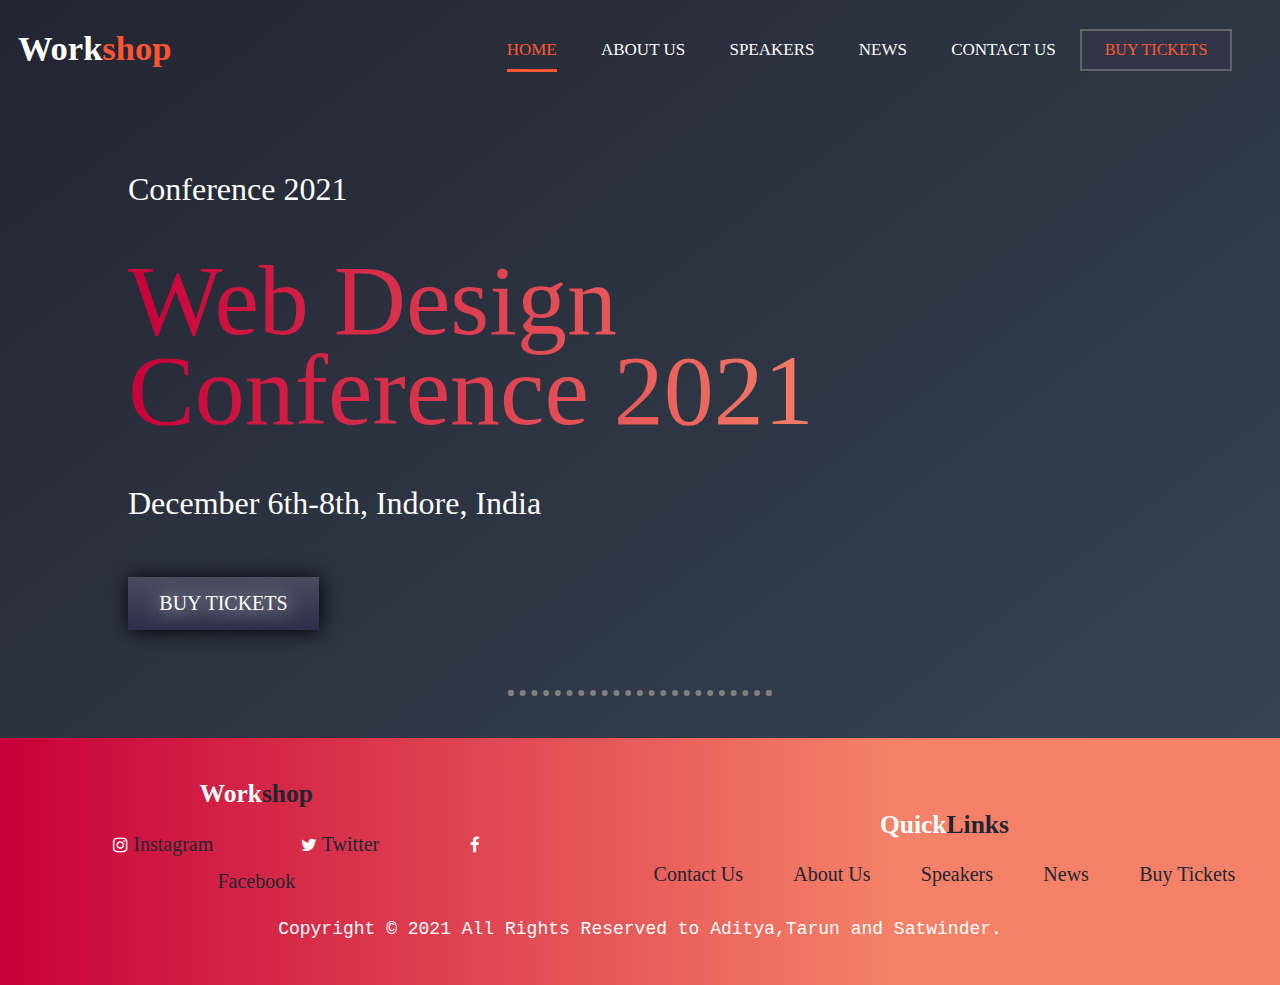
<file: Index.html>
<!DOCTYPE html>
<html lang="en">
<head>
    <meta charset="UTF-8">
    <meta http-equiv="X-UA-Compatible" content="IE=edge">
    <meta name="viewport" content="width=device-width, initial-scale=1.0">
    <title>Project No. 15-Workshop Conference</title>
    <link rel="stylesheet" href="home_aboutus.css">
    <link rel="stylesheet" href="https://cdnjs.cloudflare.com/ajax/libs/font-awesome/4.7.0/css/font-awesome.min.css">
</head>
<body>
    <div id="top-container">
    <div class="Workshop" >
        <h2>Work<span style="color:#ff5533">shop</span></h2> 
    </div>
        <div class="allpages">
            <a class="Taskbar"  id='target1' href="Index.html">HOME</a>
            <a class="Taskbar" href="Aboutus.html">ABOUT US</a>
            <a class="Taskbar" href="speaker.html">SPEAKERS</a>
            <a class="Taskbar" href="news.html">NEWS</a>
            <a class="Taskbar" href="contact us.html">CONTACT US</a>
            <a class="btn1" href="buytickets1.html">BUY TICKETS</a>
        </div> 
    </div>
        <div class="middle-container"> 
            <h3>Conference 2021</h3>
            <h1>Web Design<br>Conference 2021</h1>
            <h3>December 6th-8th, Indore, India</h3>
            <a class="btn2"href="buytickets1.html">BUY TICKETS</a>
        </div>
        <hr>
        <div class="bottom-container">
            <div class="social-media">
            <h2 style="color: azure; margin-bottom: 2%;">Work<span style="color: #232531;">shop</span></h2>
            <p class="fa fa-instagram"></p>
            <a class="footer-link" href="https://www.instagram.com/">Instagram</a>
            <p class="fa fa-twitter"></p>
            <a class="footer-link" href="https://twitter.com/">Twitter</a>
            <p class="fa fa-facebook"></p>
            <a class="footer-link" href="https://www.facebook.com/">Facebook</a> 
            </div>
            <p class="copywright">Copyright © 2021 All Rights Reserved to Aditya,Tarun and Satwinder.
            </p>
            <div style="margin-right: 10%; width: 90%; float: right;">
            <h2 style="color: azure; margin-bottom: 2%;
                color: azure;
                margin-bottom: 2%;
                margin-top: -13.5%;
                margin-left: 64%;">Quick<span style="color: #232531;">Links</span></h2>
            <a class="quicklnk" href="contact us.html">Contact Us</a>
            <a class="quicklnk" href="Aboutus.html">About Us</a>
            <a class="quicklnk" href="speaker.html">Speakers</a>
            <a class="quicklnk" href="news.html">News</a>
            <a class="quicklnk" href="buytickets1.html">Buy Tickets</a> 
          </div>
          </div>
</body>
</html>
</file>
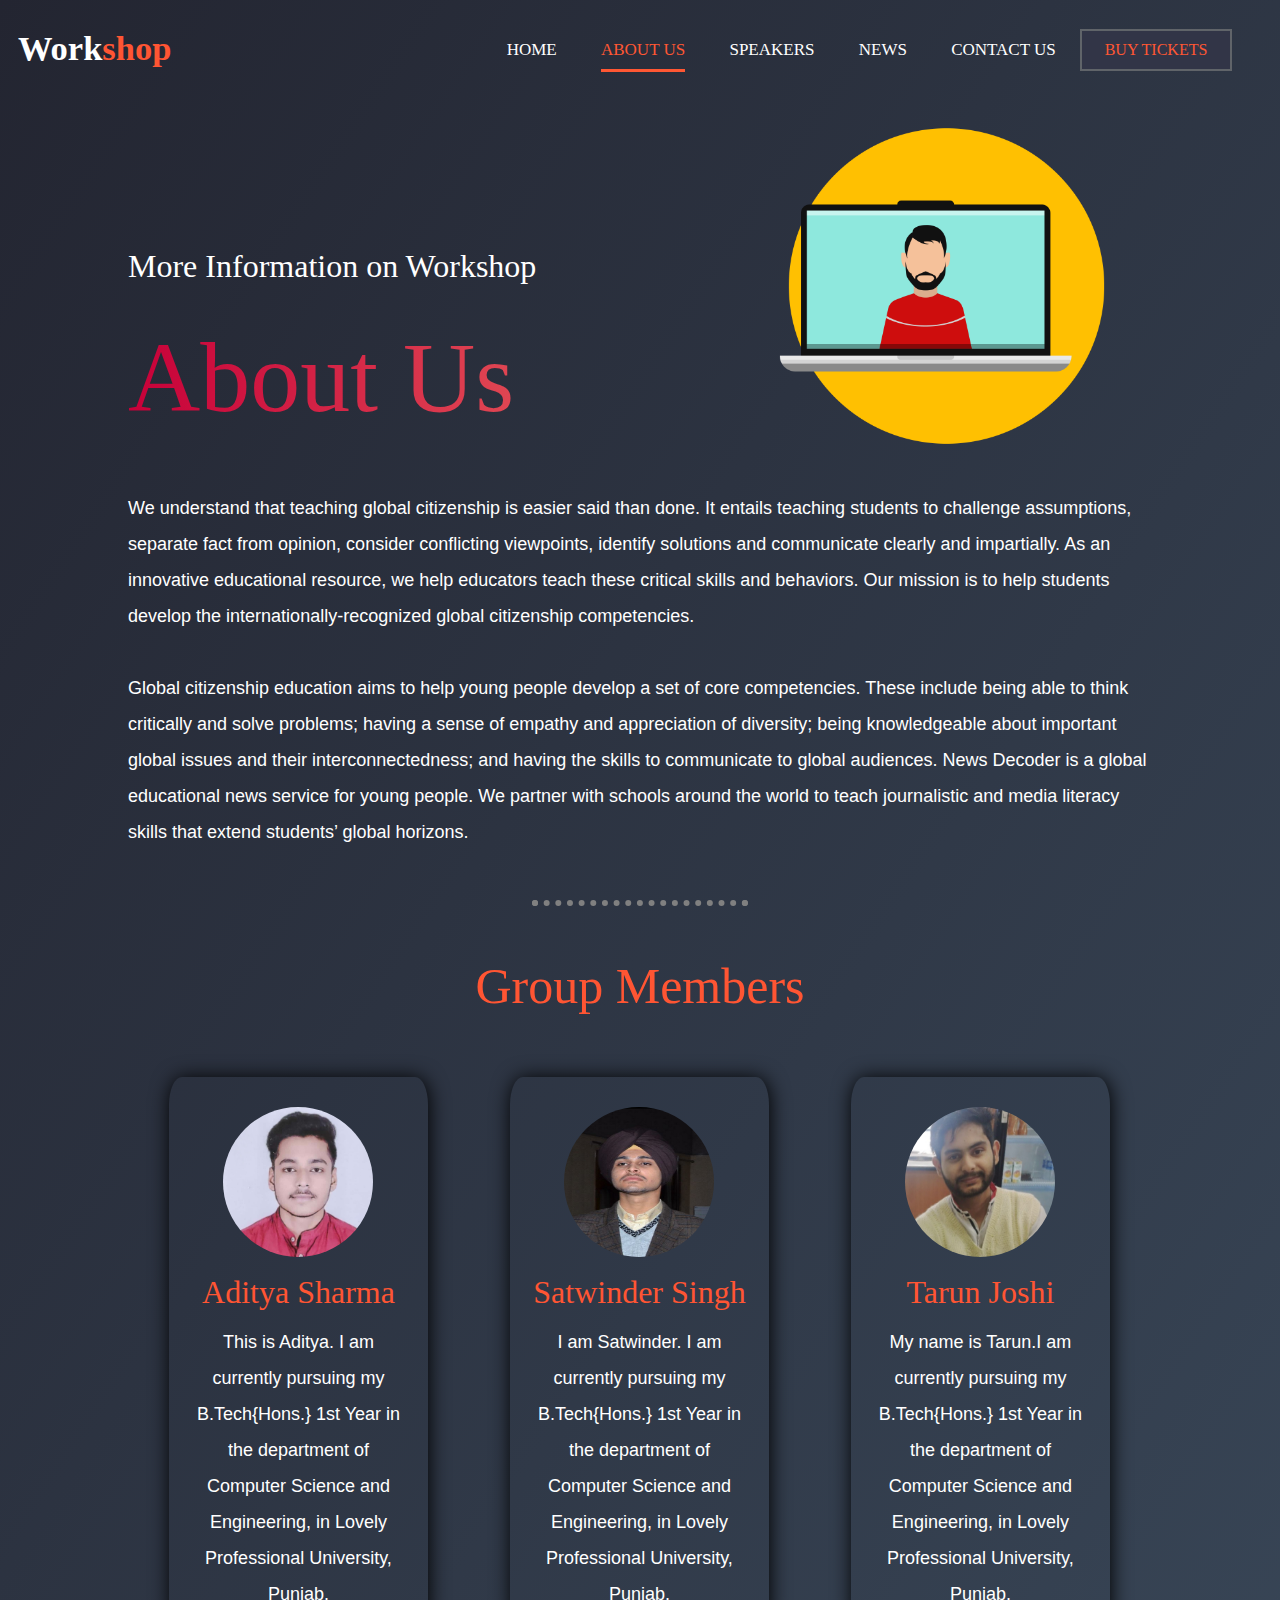
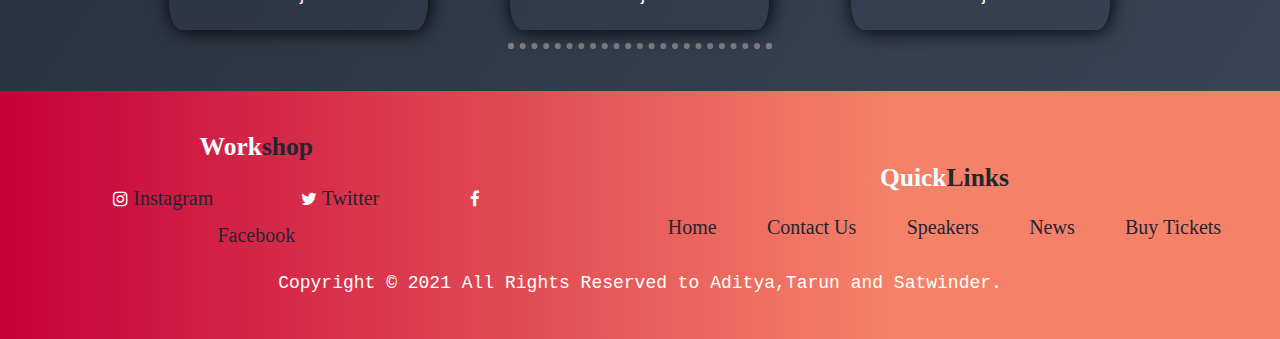
<file: Aboutus.html>
<!DOCTYPE html>
<html lang="en">
  <head>
    <meta charset="UTF-8" />
    <meta http-equiv="X-UA-Compatible" content="IE=edge" />
    <meta name="viewport" content="width=device-width, initial-scale=1.0" />
    <title>Project No. 15-About Us</title>
    <link rel="stylesheet" href="home_aboutus.css" />
    <link rel="stylesheet" href="https://cdnjs.cloudflare.com/ajax/libs/font-awesome/4.7.0/css/font-awesome.min.css">
  </head>
  <body>
    <div id="top-container"> 
      <div class="Workshop">
        <h2>Work<span style="color: #ff5533">shop</span></h2>
      </div>
      <div class="allpages">
        <a class="Taskbar"  href="Index.html">HOME</a>
        <a class="Taskbar" id='target1' href="Aboutus.html">ABOUT US</a>
        <a class="Taskbar" href="speaker.html">SPEAKERS</a>
        <a class="Taskbar" href="news.html">NEWS</a>
        <a class="Taskbar" href="contact us.html">CONTACT US</a>
        <a class="btn1" href="buytickets1.html">BUY TICKETS</a>
      </div> 
    </div>
    <div class="middle-container">
      <img style="margin-left: 60%; height: 400px; width: 400px; margin-top: -10%;" src="images/conference.png" alt="">
      <h3 style="margin-top: -22%;">More Information on Workshop</h3>
      <h1>About Us</h1>
      <p>
        We understand that teaching global citizenship is easier said than done.
        It entails teaching students to challenge assumptions, separate fact
        from opinion, consider conflicting viewpoints, identify solutions and
        communicate clearly and impartially. As an innovative educational
        resource, we help educators teach these critical skills and behaviors.
        Our mission is to help students develop the internationally-recognized
        global citizenship competencies.<br /><br />
        Global citizenship education aims to help young people develop a set of
        core competencies. These include being able to think critically and
        solve problems; having a sense of empathy and appreciation of diversity;
        being knowledgeable about important global issues and their
        interconnectedness; and having the skills to communicate to global
        audiences. News Decoder is a global educational news service for young
        people. We partner with schools around the world to teach journalistic
        and media literacy skills that extend students’ global horizons.
      </p>
      <hr />
      <h3 style="text-align: center; color: #ff5533; font-size: 50px">
        Group Members
      </h3>
      <div class="webdevelopers">
        <div class="column">
          <img src="images/Adi_dp.jpg" alt="Aditya img" />
          <h3 style="font-family: cambria; margin-top: 30px;  color: #ff5533 ">Aditya Sharma</h3>
          <p style="padding-left: 25px; padding-right: 25px">
            This is Aditya. I am currently pursuing my B.Tech{Hons.} 1st Year in
            the department of Computer Science and Engineering, in Lovely
            Professional University, Punjab.
          </p>
        </div>
        <div class="column"> 
          <img src="images/satwinder_dp.jpg" alt="satwinder img" />
          <h3 style="font-family: cambria; margin-top: 30px; color: #ff5533">Satwinder Singh</h3>
          <p style="padding-left: 25px; padding-right: 25px">
            I am Satwinder. I am currently pursuing my B.Tech{Hons.} 1st Year in
            the department of Computer Science and Engineering, in Lovely
            Professional University, Punjab. 
          </p>
        </div>
        <div class="column">
          <img src="images/tarun_dp.jpg" alt="tarun img" />
          <h3 style="font-family: cambria; margin-top: 30px; color: #ff5533">Tarun Joshi</h3>
          <p style="padding-left: 25px; padding-right: 25px">
            My name is Tarun.I am currently pursuing my B.Tech{Hons.} 1st Year
            in the department of Computer Science and Engineering, in Lovely
            Professional University, Punjab.
          </p>
        </div>
      </div>
      </div>  
      <hr style="margin-top: 52%;">
      <div class="bottom-container">
        <div class="social-media">
        <h2 style="color: azure; margin-bottom: 2%;">Work<span style="color: #232531;">shop</span></h2>
        <p class="fa fa-instagram"></p>
        <a class="footer-link" href="https://www.instagram.com/">Instagram</a>
        <p class="fa fa-twitter"></p>
        <a class="footer-link" href="https://twitter.com/">Twitter</a>
        <p class="fa fa-facebook"></p>
        <a class="footer-link" href="https://www.facebook.com/">Facebook</a> 
        </div>
        <p class="copywright">Copyright © 2021 All Rights Reserved to Aditya,Tarun and Satwinder.
        </p>
        <div style="margin-right: 10%; width: 90%; float: right;">
        <h2 style="color: azure; margin-bottom: 2%;
            color: azure;
            margin-bottom: 2%;
            margin-top: -13.5%;
            margin-left: 64%;">Quick<span style="color: #232531;">Links</span></h2>
        <a class="quicklnk" href="Index.html">Home</a>
        <a class="quicklnk" href="contact us.html">Contact Us</a>
        <a class="quicklnk" href="speaker.html">Speakers</a>
        <a class="quicklnk" href="news.html">News</a>
        <a class="quicklnk" href="buytickets1.html">Buy Tickets</a> 
      </div>
      </div>
  </body>
</html>
</file>
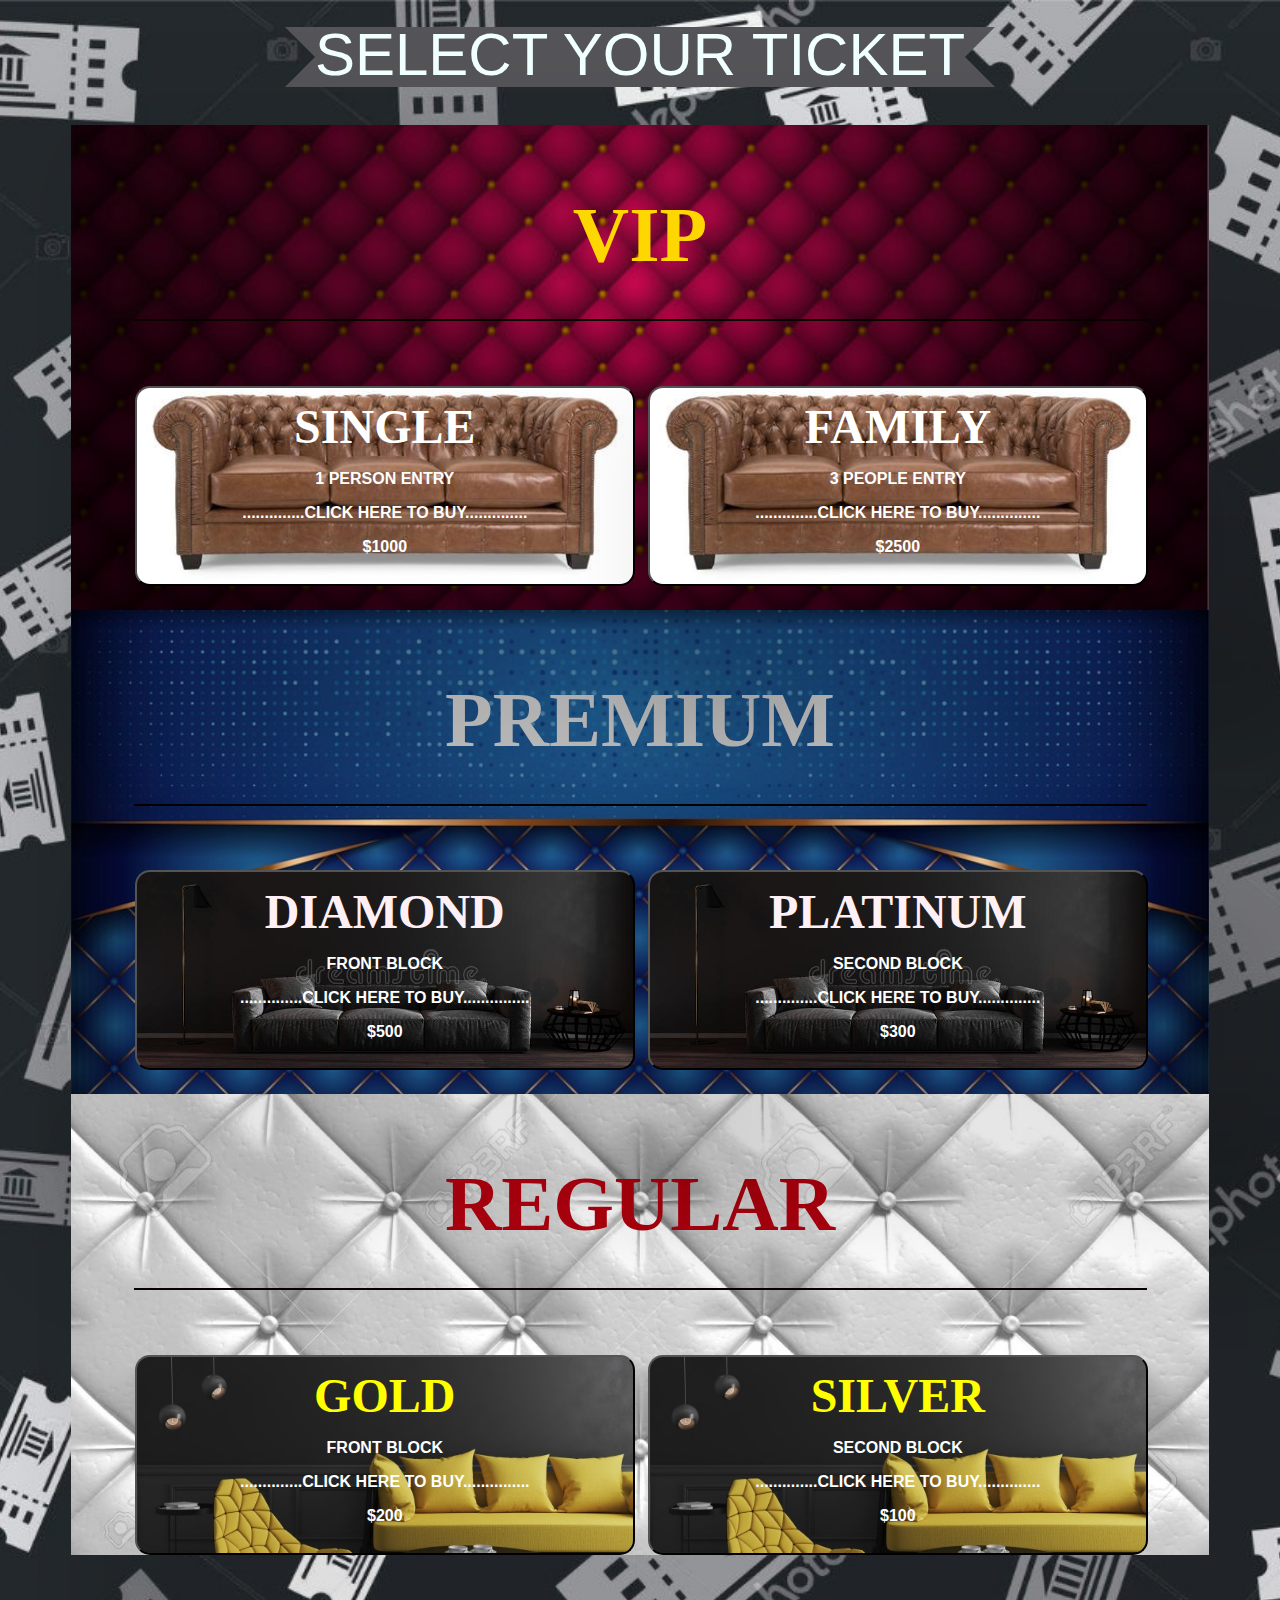
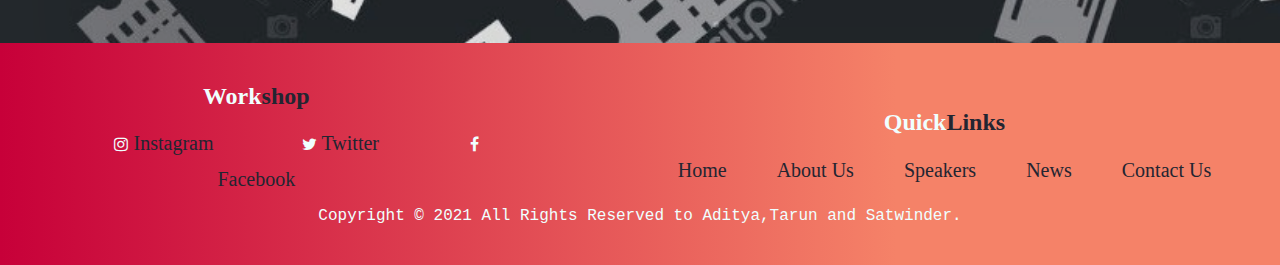
<file: buytickets1.html>
<html>
<head>
<title>Project No. 15-Buy Tickets</title>
 <link rel="stylesheet" href="booktickets1.css">
 <link rel="stylesheet" href="buy tickets/footer.css">
 <link rel="stylesheet" href="https://cdnjs.cloudflare.com/ajax/libs/font-awesome/4.7.0/css/font-awesome.min.css">
</head>
<body>
<h1><font face="bernard mt" size="+12" color="darkslategrey"><big><big><big></big></big></big></font></h1>

<p style="text-align: center;
font-size: 60px;
text-decoration: bold;
font-family: 'Trebuchet MS', 'Lucida Sans Unicode', 'Lucida Grande', 'Lucida Sans', Arial, sans-serif;
margin-top: 20px;
margin-bottom: -90px;
color: azure;
}"><span class="heading-highlight">SELECT YOUR TICKET</span></p>
<div style="margin-top: 10%;" class="contact-form" align="center">
   <div class="first-container" align="center">
     <div class="info-container">
     <div>
      <h2><font color="gold" align="left">VIP<hr width 50% color="platinum"></font></h2>
      <a href="buy tickets/vipsingle.html"><button><font face="franklin gothic" size="+28" color="white">SINGLE</font><p align="center">1 person entry</p><p>..............Click here to Buy..............</p><p align="center">$1000</p></button></a>
     <a href="buy tickets/vipfamily.html"><button><font face="franklin gothic" size="+28" color="white">FAMILY</font><p align="center">3 people entry</p><p>..............Click here to Buy..............</p><p align="center">$2500</p></button> </a>  
     </div>
    </div>
  </div>
</div> 


    <div class="contact-form" align="center">
    <div class="second-container" align="center" background="black">
     <div class="info-container">
     <div>
      <h2><font color="silver" align="left">PREMIUM<hr width 50% color="platinum"></font></h2>
     <a href="buy tickets/premium1.html"><button><font face="franklin gothic" size="+28" color="lavenderblush">DIAMOND</font><p align="center">FRONT BLOCK</p><p>..............Click here to Buy...............</p><p align="center">$500</p></button></a>
     <a href="buy tickets/premium2.html"><button><font face="franklin gothic" size="+28" color="lavenderblush">PLATINUM</font><p align="center">SECOND BLOCK</p><p>..............Click here to Buy..............</p><p align="center">$300</p></button></a>   
     </div>
    </div>
  </div>
</div>
  
  <div class="contact-form" align="center">
    <div style="margin-bottom: 10%;" class="third-container" align="center">
    <div class="info-container">
     <div>
      <h2><font color="bronze" align="left">REGULAR<hr width 50% color="platinum"></font></h2>
     <a href="buy tickets/regular1.html"><button><font face="franklin gothic" size="+28" color="yellow">GOLD</font><p align="center">FRONT BLOCK</p><p>..............Click here to Buy...............</p><p align="center">$200</p></button></a>
     <a href="buy tickets/regular2.html"><button><font face="franklin gothic" size="+28" color="yellow">SILVER</font><p align="center">SECOND BLOCK</p><p>..............Click here to Buy..............</p><p align="center">$100</p></button></a>   
     </div>
    </div>
     </div>
    </div>
  </div>
  <div class="bottom-container">
    <div class="social-media">
    <h2 style="color: azure; margin-bottom: 2%;">Work<span style="color: #232531;">shop</span></h2>
    <p class="fa fa-instagram"></p>
    <a class="footer-link" href="https://www.instagram.com/">Instagram</a>
    <p class="fa fa-twitter"></p>
    <a class="footer-link" href="https://twitter.com/">Twitter</a>
    <p class="fa fa-facebook"></p>
    <a class="footer-link" href="https://www.facebook.com/">Facebook</a> 
    </div>
    <p class="copywright">Copyright © 2021 All Rights Reserved to Aditya,Tarun and Satwinder.
    </p>
    <div style="margin-right: 10%; width: 90%; float: right; margin-top: 1.8%;">
    <h2 style="color: azure; margin-bottom: 2%;
        color: azure;
        margin-bottom: 2%;
        margin-top: -13.5%;
        margin-left: 64%;">Quick<span style="color: #232531;">Links</span></h2>
    <a class="quicklnk" href="Index.html">Home</a>
    <a class="quicklnk" href="Aboutus.html">About Us</a>
    <a class="quicklnk" href="speaker.html">Speakers</a>
    <a class="quicklnk" href="news.html">News</a>
    <a class="quicklnk" href="contact us.html">Contact Us</a> 
  </div>
  </div>
</body>
</html>
</file>
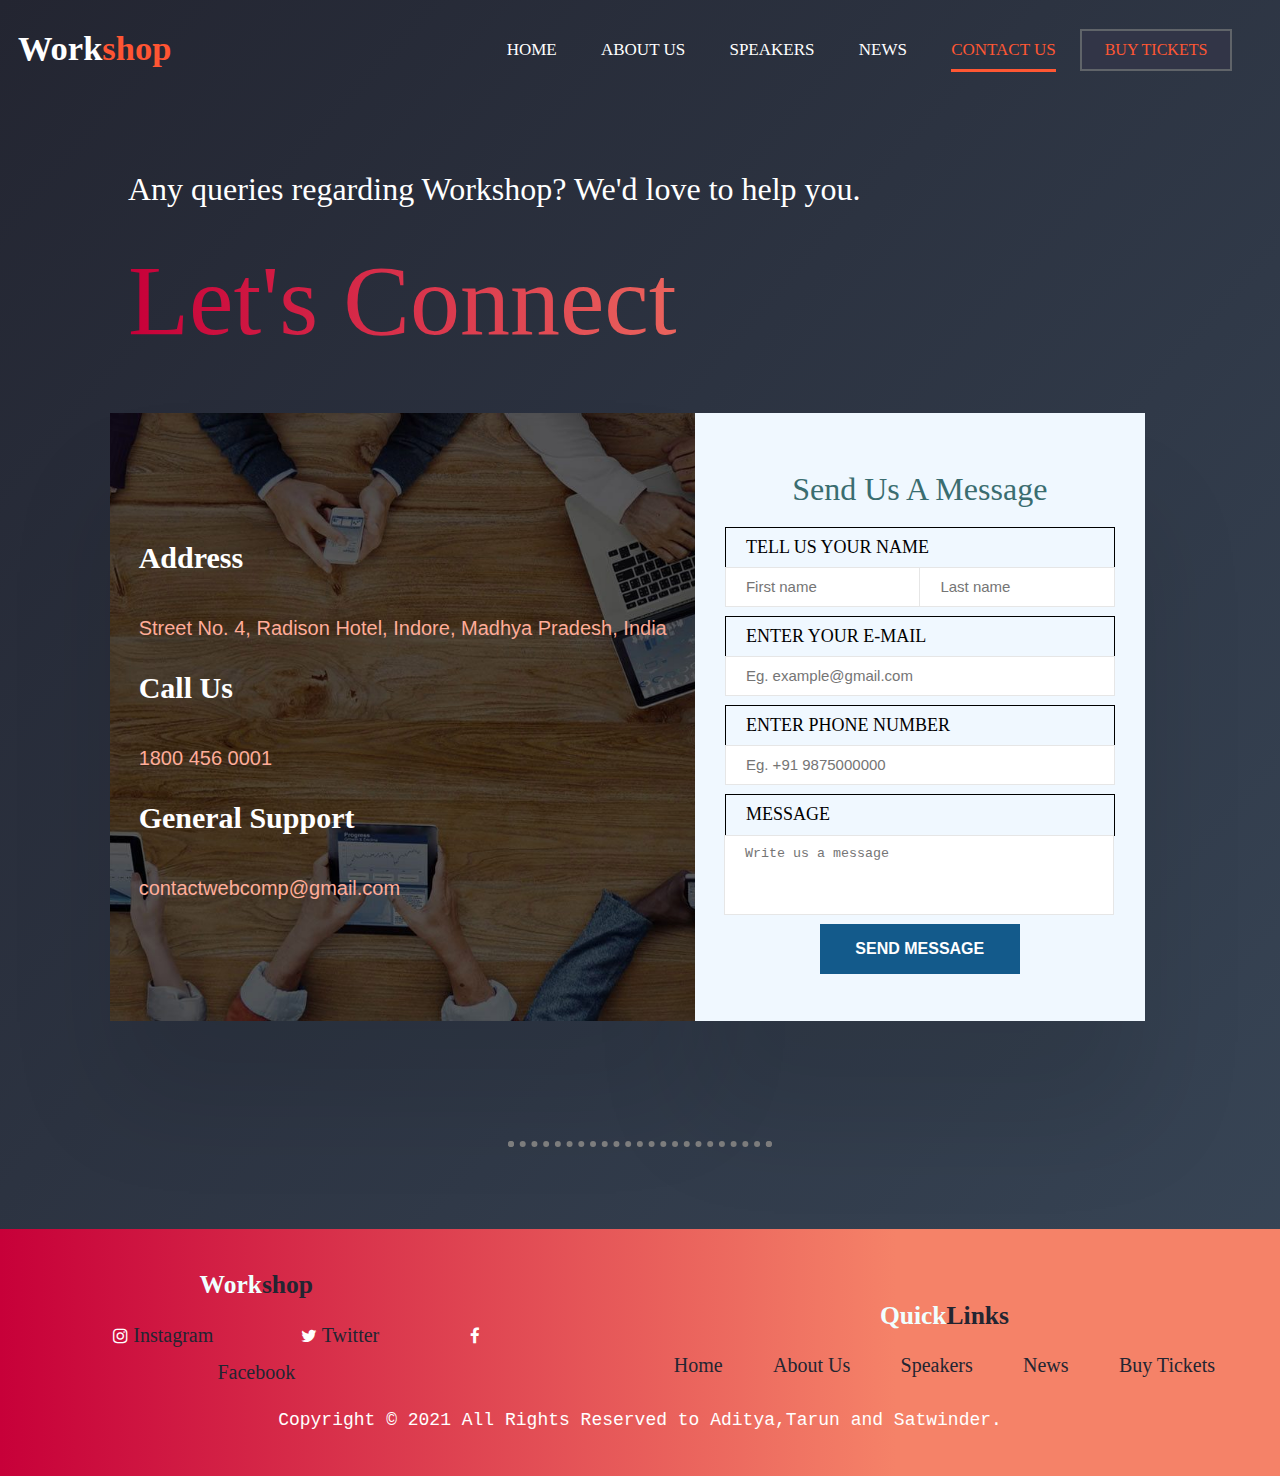
<file: contact us.html>
<html>
<head>
 <title>Project No. 15-Contact Us</title>
 <link rel="stylesheet" href="contactus.css">
 <link rel="stylesheet" href="home_aboutus.css">
 <link rel="stylesheet" href="https://cdnjs.cloudflare.com/ajax/libs/font-awesome/4.7.0/css/font-awesome.min.css"> 
</head>
<body>
  <div id="top-container">
    <div class="Workshop" >
        <h2 style="margin-top: 29px;">Work<span style="color:#ff5533">shop</span></h2> 
    </div>
        <div class="allpages">
            <a class="Taskbar" href="Index.html">HOME</a>
            <a class="Taskbar" href="Aboutus.html">ABOUT US</a>
            <a class="Taskbar" href="speaker.html">SPEAKERS</a>
            <a class="Taskbar" href="news.html">NEWS</a>
            <a class="Taskbar" id='target1' href="contact us.html">CONTACT US</a>
            <a class="btn1" href="buytickets1.html">BUY TICKETS</a>
        </div>
    </div>
    <div class="middle-container"> 
      <h3>Any queries regarding Workshop? We'd love to help you.</h3>
      <h1>Let's Connect</h1> 
  </div>
  <div class="contact-form" align="center">
   <div class="first-container" align="left">
    <div class="info-container">
      <div>
       <h3>Address</h3>
       <p>Street No. 4, Radison Hotel, Indore, Madhya Pradesh, India</p>
      </div>
      <div>
       <h3>Call Us</h3>
       <p>1800 456 0001</p>
      </div>
      <div>
       <h3>General Support</h3>
       <p>contactwebcomp@gmail.com</p>
      </div>
      </div>
   </div>
  <div class="second-container" align="left">
   <h2>Send Us A Message</h2>
   <form>
     <div class="form-group">
       <label for="name-input">Tell us your name</label> 
       <input id="name-input" type="text" placeholder="First name" required="*">
       <input type="text" placeholder="Last name" required="*">
     </div>
     <div class="form-group">
       <label for="email-input">Enter your e-mail</label>
       <input id="email-input" type="text" placeholder="Eg. example@gmail.com" required="*">
     </div>
     <div class="form-group">
       <label for="password-input">Enter phone number</label>
       <input id="phone-input" type="text" placeholder="Eg. +91 9875000000" required="*">
     </div>
     <div class="form-group">
       <label for="message-textarea">Message</label>
       <textarea id="message=textarea" placeholder="Write us a message"></textarea>
    </div>
     <button>Send Message</button> 
   </form>
  </div>
  </div><br><br>
  <hr><br><br>
  <div class="bottom-container">
    <div class="social-media">
    <h2 style="color: azure; margin-bottom: 2%;">Work<span style="color: #232531;">shop</span></h2>
    <p class="fa fa-instagram"></p>
    <a class="footer-link" href="https://www.instagram.com/">Instagram</a>
    <p class="fa fa-twitter"></p>
    <a class="footer-link" href="https://twitter.com/">Twitter</a>
    <p class="fa fa-facebook"></p>
    <a class="footer-link" href="https://www.facebook.com/">Facebook</a> 
    </div>
    <p class="copywright">Copyright © 2021 All Rights Reserved to Aditya,Tarun and Satwinder.
    </p>
    <div style="margin-right: 10%; width: 90%; float: right;">
    <h2 style="color: azure; margin-bottom: 2%;
        color: azure;
        margin-bottom: 2%;
        margin-top: -13.5%;
        margin-left: 64%;">Quick<span style="color: #232531;">Links</span></h2>
    <a class="quicklnk" href="Index.html">Home</a>
    <a class="quicklnk" href="Aboutus.html">About Us</a>
    <a class="quicklnk" href="speaker.html">Speakers</a>
    <a class="quicklnk" href="news.html">News</a>
    <a class="quicklnk" href="buytickets1.html">Buy Tickets</a> 
  </div>
  </div>
</body>
</html>
</file>
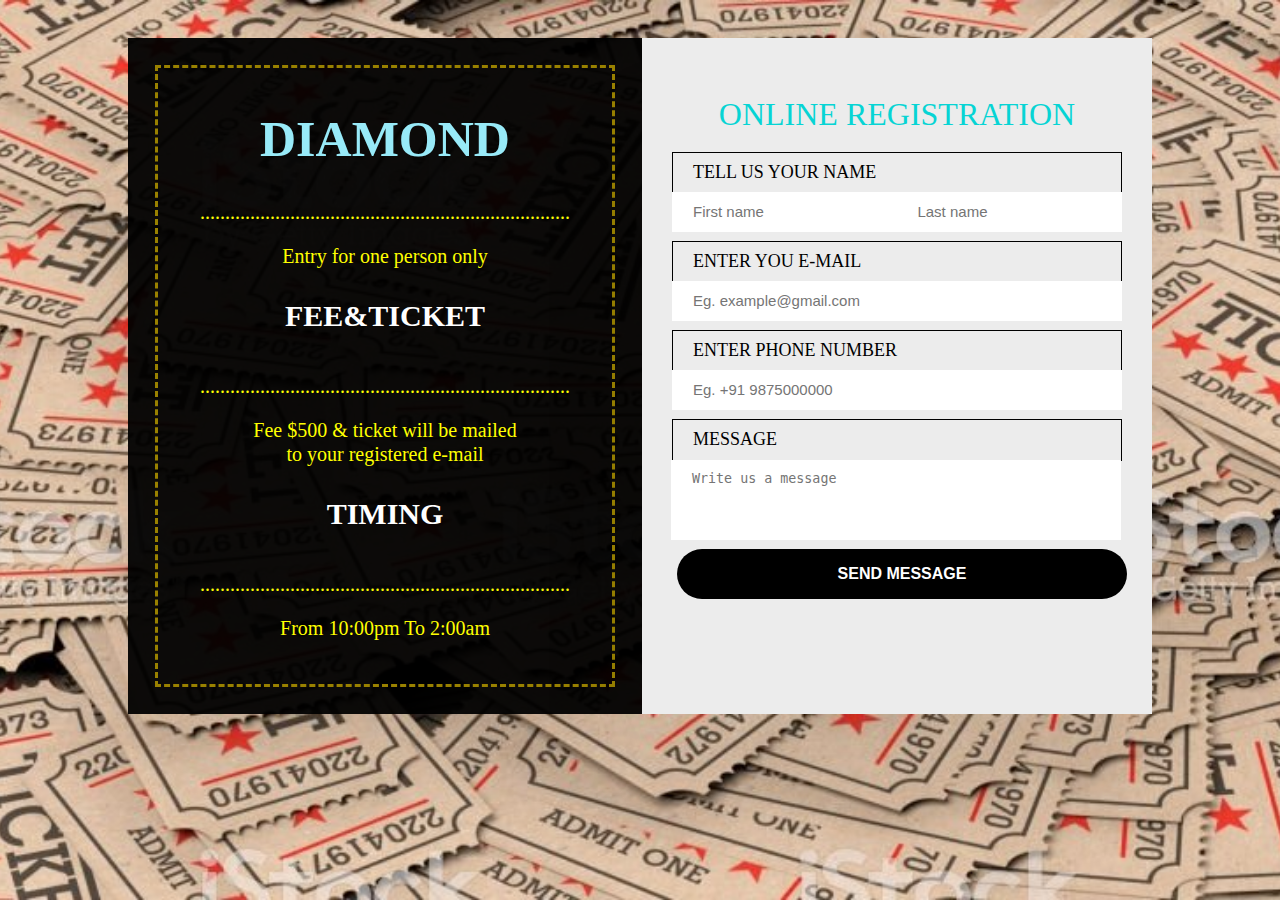
<file: buy tickets/premium1.html>
<html>
<head>
<title>Registration</title>
<link rel="stylesheet" href="premium1.css">
</head>
<body>
  <div class="contact-form" align="center">
   <div class="first-container" align="left">
    <div class="info-container">
      <div>
       <h1>DIAMOND</h1><p>..........................................................................</p>
       <p>Entry for one person only</p> 
      </div>
      <div>
       <h3>FEE&TICKET</h3><p>..........................................................................</p>
       <p>Fee $500 & ticket will be mailed<br>to your registered e-mail</p>
      </div>
      <div>
       <h3>TIMING</h3><p>..........................................................................</p>
       <p>From 10:00pm To 2:00am</p>
      </div>
      </div>
   </div>
  <div class="second-container" align="left">
   <h2>ONLINE REGISTRATION</h2>
   <form>
     <div class="form-group">
       <label for="name-input">Tell us your name</label> 
       <input id="name-input" type="text" placeholder="First name" required="*">
       <input type="text" placeholder="Last name" required="*">
     </div>
     <div class="form-group">
       <label for="email-input">Enter you e-mail</label>
       <input id="email-input" type="text" placeholder="Eg. example@gmail.com" required="*">
     </div>
     <div class="form-group">
       <label for="password-input">Enter phone number</label>
       <input id="phone-input" type="text" placeholder="Eg. +91 9875000000" required="*">
     </div>
     <div class="form-group">
       <label for="message-textarea">Message</label>
       <textarea id="message=textarea" placeholder="Write us a message"></textarea>
    </div>
     <button>Send Message</button> 
   </form>
  </div>
  </div>
</body>
</html>
</file>
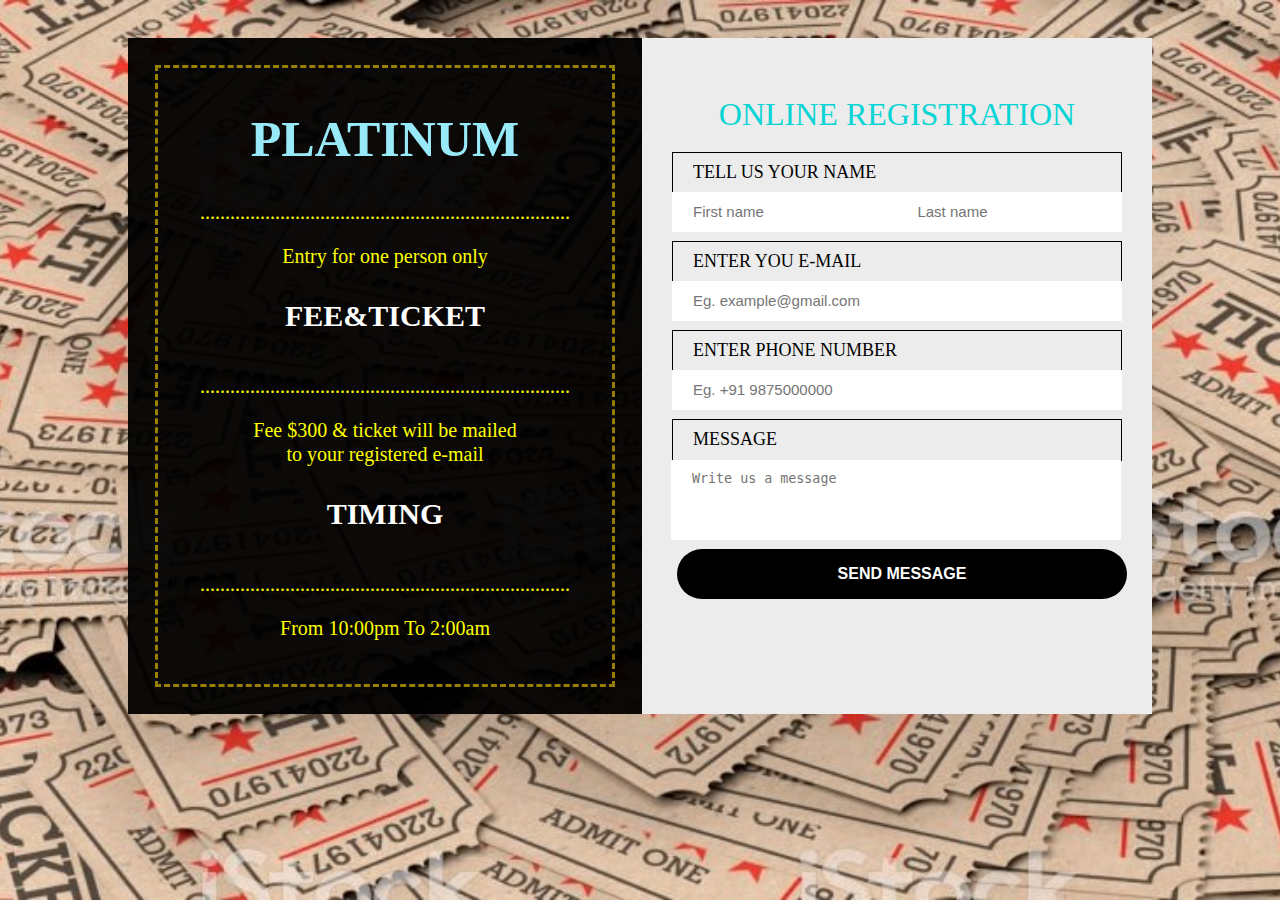
<file: buy tickets/premium2.html>
<html>
<head>
<title>Registration</title>
<link rel="stylesheet" href="premium2.css">
</head>
<body>
  <div class="contact-form" align="center">
   <div class="first-container" align="left">
    <div class="info-container">
      <div>
       <h1>PLATINUM</h1><p>..........................................................................</p>
       <p>Entry for one person only</p>
      </div>
      <div>
       <h3>FEE&TICKET</h3><p>..........................................................................</p>
       <p>Fee $300 & ticket will be mailed<br>to your registered e-mail</p>
      </div>
      <div>
       <h3>TIMING</h3><p>..........................................................................</p>
       <p>From 10:00pm To 2:00am</p>
      </div>
      </div>
   </div>
  <div class="second-container" align="left">
   <h2>ONLINE REGISTRATION</h2>
   <form>
     <div class="form-group">
       <label for="name-input">Tell us your name</label> 
       <input id="name-input" type="text" placeholder="First name" required="*">
       <input type="text" placeholder="Last name" required="*">
     </div>
     <div class="form-group">
       <label for="email-input">Enter you e-mail</label>
       <input id="email-input" type="text" placeholder="Eg. example@gmail.com" required="*">
     </div>
     <div class="form-group">
       <label for="password-input">Enter phone number</label>
       <input id="phone-input" type="text" placeholder="Eg. +91 9875000000" required="*">
     </div>
     <div class="form-group">
       <label for="message-textarea">Message</label>
       <textarea id="message=textarea" placeholder="Write us a message"></textarea>
    </div>
     <button>Send Message</button> 
   </form>
  </div>
  </div>
</body>
</html>
</file>
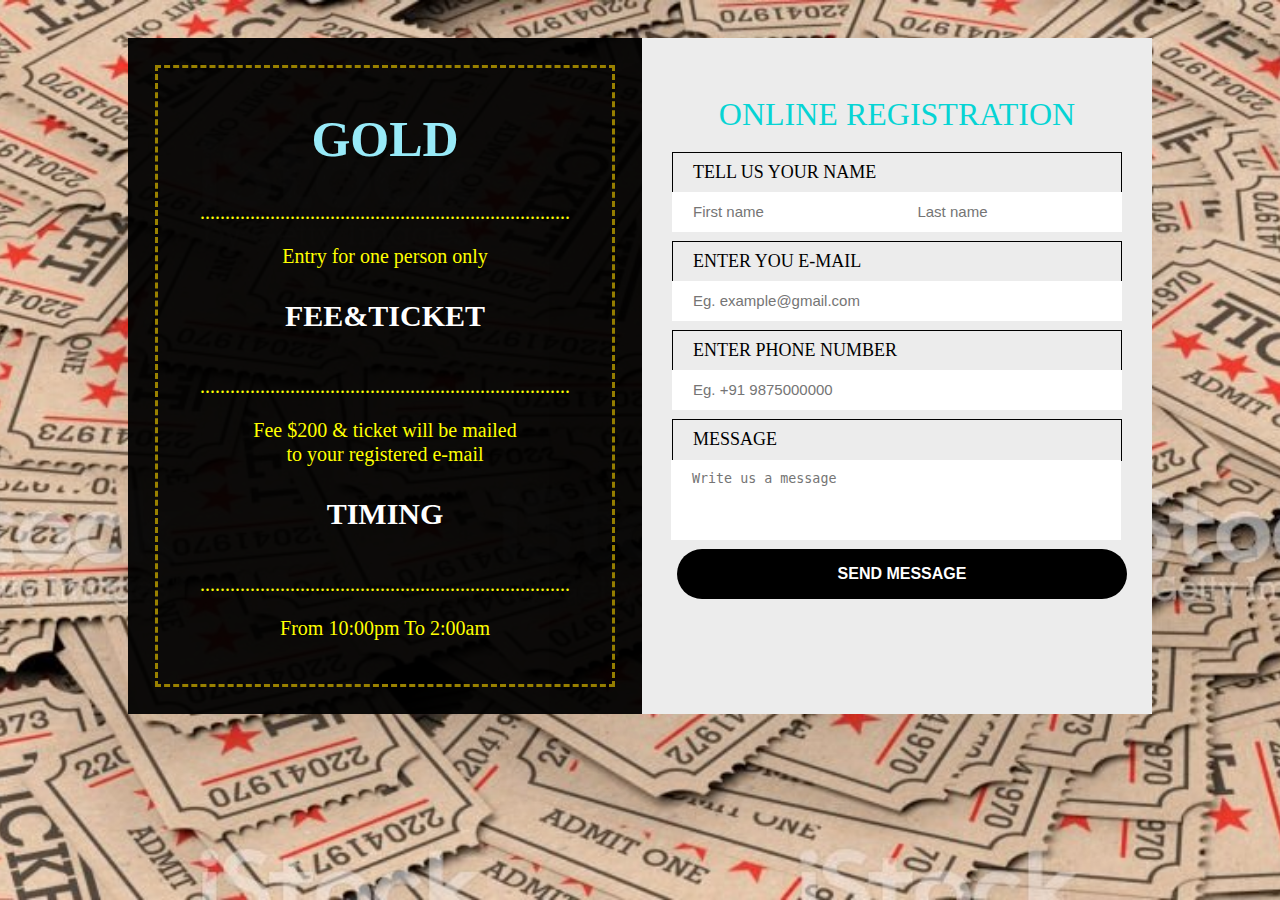
<file: buy tickets/regular1.html>
<html>
<head>
<title>Registration</title>
<link rel="stylesheet" href="regular1.css">
</head>
<body>
  <div class="contact-form" align="center">
   <div class="first-container" align="left">
    <div class="info-container">
      <div>
       <h1>GOLD</h1><p>..........................................................................</p>
       <p>Entry for one person only</p>
      </div>
      <div>
       <h3>FEE&TICKET</h3><p>..........................................................................</p>
       <p>Fee $200 & ticket will be mailed<br>to your registered e-mail</p>
      </div>
      <div>
       <h3>TIMING</h3><p>..........................................................................</p>
       <p>From 10:00pm To 2:00am</p>
      </div>
      </div>
   </div>
  <div class="second-container" align="left">
   <h2>ONLINE REGISTRATION</h2>
   <form>
     <div class="form-group">
       <label for="name-input">Tell us your name</label> 
       <input id="name-input" type="text" placeholder="First name" required="*">
       <input type="text" placeholder="Last name" required="*">
     </div>
     <div class="form-group">
       <label for="email-input">Enter you e-mail</label>
       <input id="email-input" type="text" placeholder="Eg. example@gmail.com" required="*">
     </div>
     <div class="form-group">
       <label for="password-input">Enter phone number</label>
       <input id="phone-input" type="text" placeholder="Eg. +91 9875000000" required="*">
     </div>
     <div class="form-group">
       <label for="message-textarea">Message</label>
       <textarea id="message=textarea" placeholder="Write us a message"></textarea>
    </div>
     <button>Send Message</button> 
   </form>
  </div>
  </div>
</body>
</html>
</file>
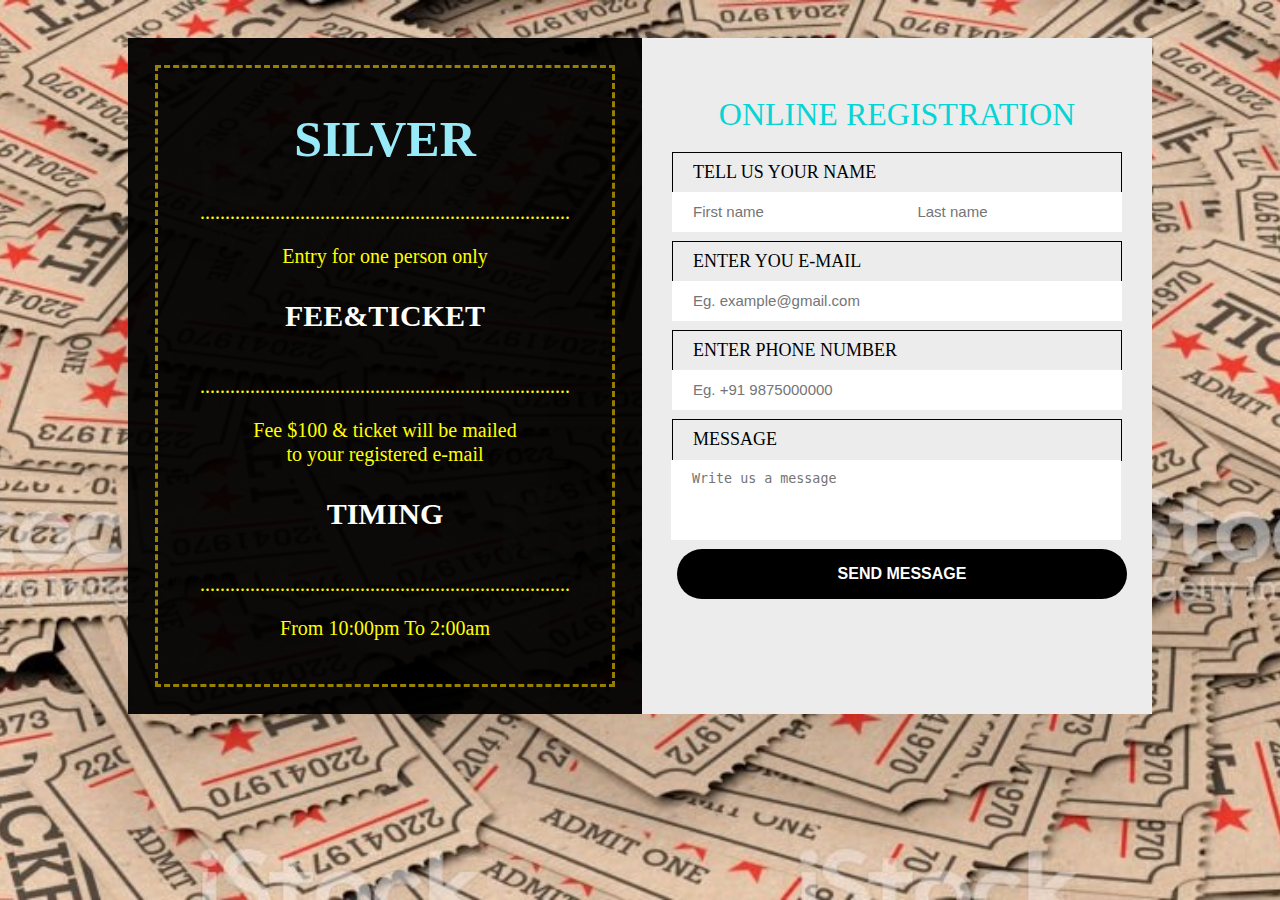
<file: buy tickets/regular2.html>
<html>
<head>
<title>Registration</title>
<link rel="stylesheet" href="regular2.css">
</head>
<body>
  <div class="contact-form" align="center">
   <div class="first-container" align="left">
    <div class="info-container">
      <div>
       <h1>SILVER</h1><p>..........................................................................</p>
       <p>Entry for one person only</p>
      </div>
      <div>
       <h3>FEE&TICKET</h3><p>..........................................................................</p>
       <p>Fee $100 & ticket will be mailed<br>to your registered e-mail</p>
      </div>
      <div>
       <h3>TIMING</h3><p>..........................................................................</p>
       <p>From 10:00pm To 2:00am</p>
      </div>
      </div>
   </div>
  <div class="second-container" align="left">
   <h2>ONLINE REGISTRATION</h2>
   <form>
     <div class="form-group">
       <label for="name-input">Tell us your name</label> 
       <input id="name-input" type="text" placeholder="First name" required="*">
       <input type="text" placeholder="Last name" required="*">
     </div>
     <div class="form-group">
       <label for="email-input">Enter you e-mail</label>
       <input id="email-input" type="text" placeholder="Eg. example@gmail.com" required="*">
     </div>
     <div class="form-group">
       <label for="password-input">Enter phone number</label>
       <input id="phone-input" type="text" placeholder="Eg. +91 9875000000" required="*">
     </div>
     <div class="form-group">
       <label for="message-textarea">Message</label>
       <textarea id="message=textarea" placeholder="Write us a message"></textarea>
    </div>
     <button>Send Message</button> 
   </form>
  </div>
  </div>
</body>
</html>
</file>
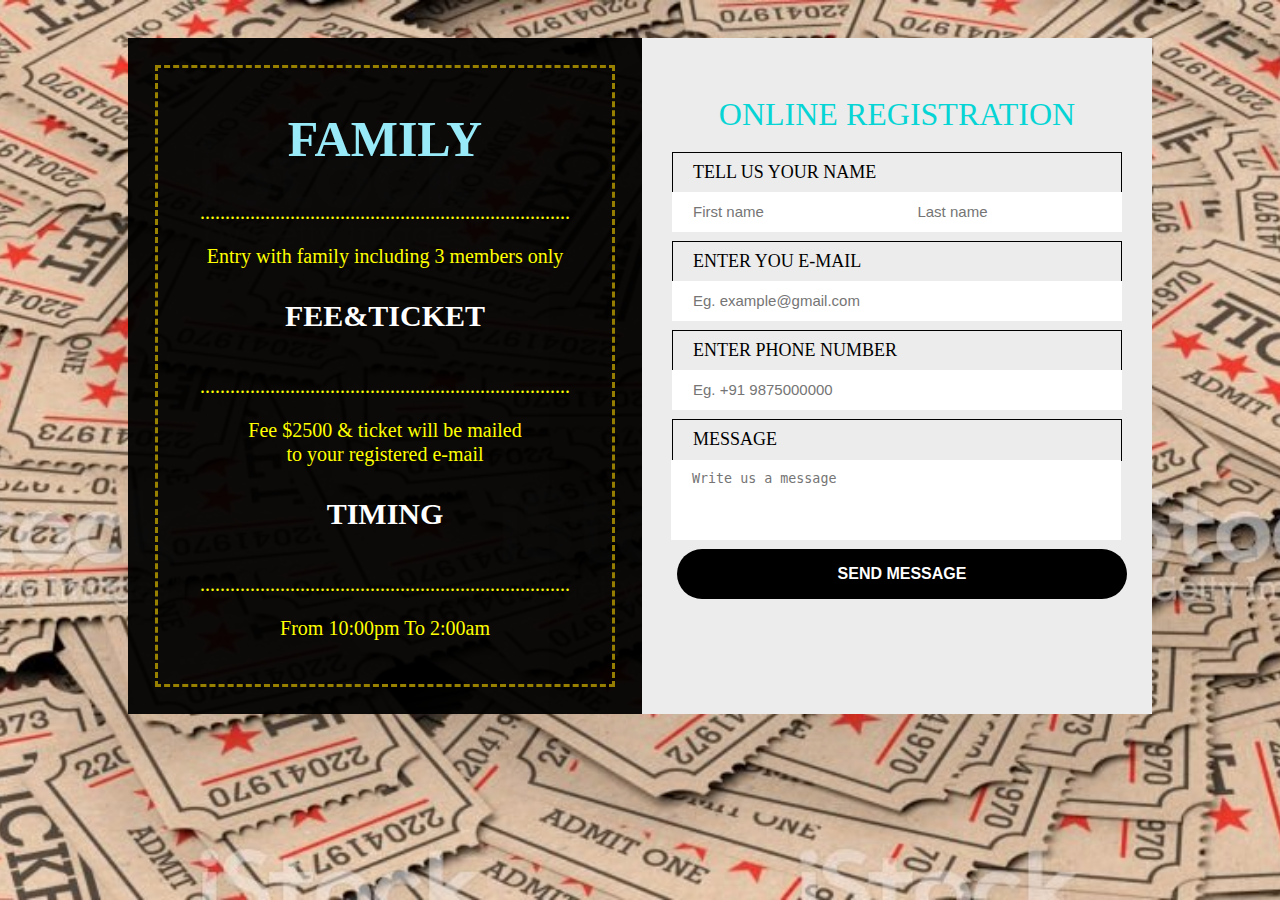
<file: buy tickets/vipfamily.html>
<html>
<head>
<title>Registration</title>
<link rel="stylesheet" href="vipfamily.css">
</head>
<body>
  <div class="contact-form" align="center">
   <div class="first-container" align="left">
    <div class="info-container">
      <div>
       <h1>FAMILY</h1><p>..........................................................................</p>
       <p>Entry with family including 3 members only</p>
      </div>
      <div>
       <h3>FEE&TICKET</h3><p>..........................................................................</p>
       <p>Fee $2500 & ticket will be mailed <br>to your registered e-mail</p>
      </div>
      <div>
       <h3>TIMING</h3><p>..........................................................................</p>
       <p>From 10:00pm To 2:00am</p>
      </div>
      </div>
   </div>
  <div class="second-container" align="left">
   <h2>ONLINE REGISTRATION</h2>
   <form>
     <div class="form-group">
       <label for="name-input">Tell us your name</label> 
       <input id="name-input" type="text" placeholder="First name" required="*">
       <input type="text" placeholder="Last name" required="*">
     </div>
     <div class="form-group">
       <label for="email-input">Enter you e-mail</label>
       <input id="email-input" type="text" placeholder="Eg. example@gmail.com" required="*">
     </div>
     <div class="form-group">
       <label for="password-input">Enter phone number</label>
       <input id="phone-input" type="text" placeholder="Eg. +91 9875000000" required="*">
     </div>
     <div class="form-group">
       <label for="message-textarea">Message</label>
       <textarea id="message=textarea" placeholder="Write us a message"></textarea>
    </div>
     <button>Send Message</button> 
   </form>
  </div>
  </div>
</body>
</html>
</file>
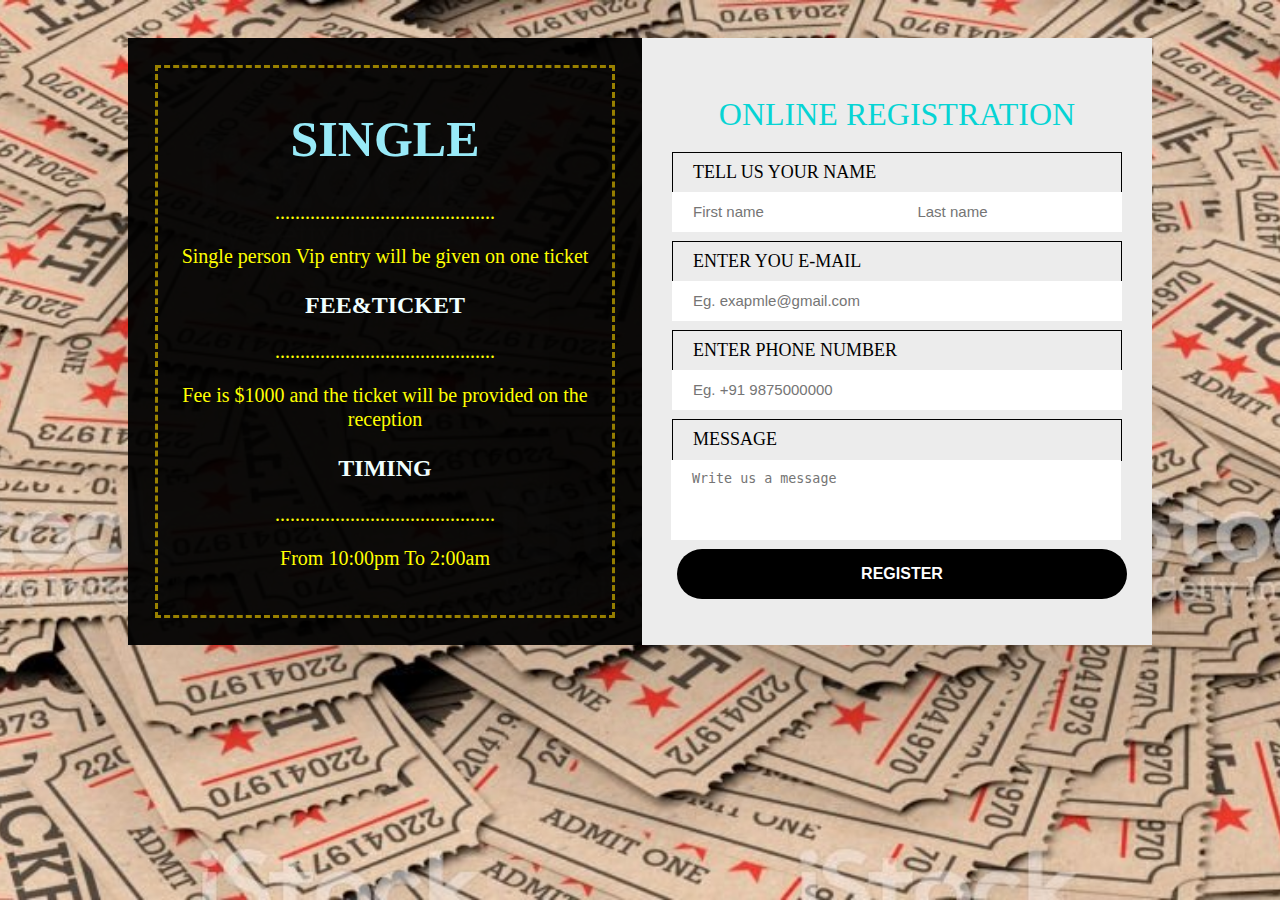
<file: buy tickets/vipsingle.html>
<html>
<head>
<title>Registration</title>
<link rel="stylesheet" href="vipsingle.css">
</head>
<body>
  <div class="contact-form" align="center">
   <div class="first-container" align="left">
    <div class="info-container">
      <div>
       <h1>SINGLE</h1><p>............................................</p>
       <p>Single person Vip entry will be given on one ticket</p>
      </div>
      <div>
       <h2 style="color:azure">FEE&TICKET</h2><p>............................................</p>
       <p>Fee is $1000 and the ticket will be provided on the reception</p>
      </div> 
      <div>
       <h2 style="color: azure;">TIMING</h2><p>............................................</p> 
       <p>From 10:00pm To 2:00am</p>
      </div>
      </div>
   </div>
  <div class="second-container" align="left">
   <h2>ONLINE REGISTRATION</h2>
   <form>
     <div class="form-group">
       <label for="name-input">Tell us your name</label> 
       <input id="name-input" type="text" placeholder="First name" required="*">
       <input type="text" placeholder="Last name" required="*">
     </div>
     <div class="form-group">
       <label for="email-input">Enter you e-mail</label>
       <input id="email-input" type="text" placeholder="Eg. exapmle@gmail.com" required="*">
     </div>
     <div class="form-group">
       <label for="password-input">Enter phone number</label>
       <input id="phone-input" type="text" placeholder="Eg. +91 9875000000" required="*">
     </div>
     <div class="form-group">
       <label for="message-textarea">Message</label>
       <textarea id="message=textarea" placeholder="Write us a message"></textarea>
    </div>
     <button>Register</button> 
   </form>
  </div>
  </div>
</body>
</html>
</file>
<file: home_aboutus.css>
body{
    background-image: linear-gradient(to bottom right, #232531, #394758);
    font-size: 17px;
    font-weight: 400;
    text-align: left;
    font-family: Cambria, Cochin, Georgia, Times, 'Times New Roman', serif;
}
.Workshop{
    height: 0px;
    width: 70px;
    color: white;
    font-size: 23px;
    margin-left: 10px;  
    font-weight: lighter;
    font-family: Cambria, Cochin, Georgia, Times, 'Times New Roman', serif;
}
.allpages{
    height: 20px;
    text-align: right; 
    margin-right: 40px; 
}
a.Taskbar{ 
    text-decoration: none;
    color: white;
    margin: 10px 20px;
    padding-bottom: 10px;
}
a.Taskbar:hover,a.Taskbar:active { 
    color: #ff5733;  
    transition: 0.8s;
    border-bottom: 3px solid #ff5733;
} 
#target1{
    color: #ff5733;
    border-bottom: 3px solid #ff5733; 
}

.middle-container{
    text-align: left;
    margin-top: 140px;
    margin-left: 120px;
    margin-bottom: 60px;
    margin-right: 120px;
} 
hr{
    border: dotted grey 6px;
    border-bottom: none;
    width: 20%;
    margin: auto;
    margin-top: 50px;
    margin-bottom: 80px;
} 
h3{
    color: white; 
    font-size: 32px;
    font-family: Cambria, Cochin, Georgia, Times, 'Times New Roman', serif;
    font-weight: lighter;
    line-height: 0px;
}
h1{
    font-size: 100px;
    font-family: Cambria, Cochin, Georgia, Times, 'Times New Roman', serif;
    font-weight: lighter;
    background: -webkit-gradient(linear, left top, right top, from(#c70039), color-stop(70%, #f58268));
    background: -webkit-linear-gradient(left, #c70039,#f58268 70%);
    background: -o-linear-gradient(left, #c70039,#f58268 70%);
    background: linear-gradient(to right, #c70039,#f58268 70%);
    -webkit-background-clip: text;
    -webkit-text-fill-color: transparent;
    line-height: 90px;
    
}  
p{ 
    color: white; 
    font-size: 18px;
    font-family:sans-serif;   
    line-height: 2;
}
.btn1 {
    -webkit-border-radius: 0;
    -moz-border-radius: 0;
    border-radius: 0;
    height: 0;
    line-height: 0;
    color: #FF5733;
    font-family: Brush Script MT;
    width: 110px;
    font-size: 16px;
    font-weight: 100;
    padding: 19px;
    background-color:  #323547;
    border: solid #606469 2px;
    text-decoration: none;
    display: inline-block;
    cursor: pointer;
    text-align: center;
 }
 .btn1:hover{
     color: white;
     transition: 0.8s;
 }
 .btn2 {
    background: #484c5e;
    background-image: -webkit-linear-gradient(top,  #484c5e, #2c2f4b);
    line-height: 9px;
    color: #FFFFFF;
    font-family: Brush Script MT; 
    width: 147px;
    font-size: 20px;
    padding: 22px;
    box-shadow: 1px 1px 20px 0 #000000;
    text-shadow: 1px 1px 20px #FFFFFF;
    text-decoration: none;
    display: inline-block;
    text-align: center;
    margin-top: 42px;
 }
 
 .btn2:hover {
    border: solid #CF4D71 0;
    background: #FF5633;
    background-image: -webkit-linear-gradient(top, #FF5633, #784851);
 } 
 .column {
    float: left;
    width: 25.3%; 
    text-align: center;
    margin-top: 4%;  
    box-shadow: 1px 1px 20px 0 black; 
    padding-top: 30px; 
    border-radius: 5%;  
    margin-left: 4%; 
    margin-right: 4%; 
 }
 .column:hover{
    box-shadow: 1px 1px 20px 0 rgb(87, 85, 102);
 }
 img{
     height: 150px;
     width: 150px;
     border-radius: 100%;
} 
.bottom-container {
    padding: 20px 0px 20px; 
    margin-bottom: -2%;
    margin-top: -3%;
    margin-left: -0.6%;
    margin-right: -0.6%;
    text-align: center;
    background: linear-gradient(to right, #c70039,#f58268 70%);
}
.footer-link {
    color: #232531;
    text-decoration: solid;
    font-family: 'Merriweather', serif;
    font-size: 20px;
    margin: 20px 50px;
}
.footer-link:hover{ 
    color: #eaf6f6;
    text-decoration: underline;
}
.copywright{
    font-family: 'Courier New', Courier, monospace;
}
.fa:before {
    margin-right: -83px;
} 
.social-media{
    margin-right: 60%;
}
.quicklnk {
    color: #232531;
    text-decoration: solid;
    font-family: 'Merriweather', serif;
    font-size: 20px;
    margin: 20px 25px;
    margin-right: -30%;
    margin-left: 34%; 
}
.quicklnk:hover{
    color: #eaf6f6;
    text-decoration: underline; 
}
</file>
<file: booktickets1.css>
body{
    background: url("buy tickets/tickets.jpeg") center center/cover no-repeat;
align-items: flex-start;
}

.contact-form > * {
width:90%;
}
.contact-form .first-container{
    background: url("buy tickets/redback.jpeg") center center/cover no-repeat;
display:flex;
font-size:52px;
align-items:center;
justify-content: center;
box-shadow: 80px 80px 100px 80px rgba(.1,0,0,.1);
}
.contact-form .first-container .info-container div{
margin:24px 0;
}
.contact-form .second-container{
    background: url("buy tickets/luxurybackground.jpeg") center center/cover no-repeat;
    display:flex;
    font-size:52px;
    align-items:center;
    justify-content: center;
    box-shadow: 80px 80px 100px 80px rgba(.1,0,0,.1);
    }
    .contact-form .second-container .info-container div{
    margin:24px 0;
    }
    .contact-form .third-container{
        background: url("buy tickets/whiteluxback.jpg") center center/cover no-repeat;
        display:flex;
        font-size:52px;
        align-items:center;
        justify-content: center;
        box-shadow: 80px 80px 100px 80px rgba(.1,0,0,.1);
        }
        .contact-form .second-container .info-container div{
        margin:24px 0;
        }
.contact-form .first-container .info-container button{
 width:500px;
 height:200px;

 background: url("images/vipsof.jpg") center center/cover no-repeat;
 color:white;
 font-size:16px;
 font-weight:600;
 text-transform: uppercase;
 border:50px 50px 50px 50px;
 position:relative;
 left:calc(10% - 100px);
justify-content:space-between;
box-shadow: 80px 80px 100px 80px rgba(.1,0,0,.1);
border-radius:15px 15px 15px 15px ;
}
.first-container .info-container button:hover{
    transform:scale(1.05);
   }
.contact-form .second-container .info-container button{
    width:500px;
    height:200px;
    background: url("buy tickets/sofazyadablack.jpeg") center center/cover no-repeat;
    color:white; 
    font-size:16px;
    font-weight:600;
    text-transform: uppercase;
    border:50px 50px 50px 50px;
    position:relative;
    left:calc(10% - 100px);
   justify-content:space-between;
   box-shadow: 80px 80px 100px 80px rgba(.1,0,0,.1);
   border-radius:15px 15px 15px 15px ;
   }
   .second-container .info-container button:hover{
    transform:scale(1.05);
   }
   .contact-form .third-container .info-container button{
    width:500px;
    height:200px;
    background: url("buy tickets/ylwsofa.jpeg") center center/cover no-repeat;
    color:white;
    font-size:16px;
    font-weight:600;
    text-transform: uppercase;
    border:50px 50px 50px 50px;
    position:relative;
    left:calc(10% - 100px);
   justify-content:space-between;
   box-shadow: 80px 80px 100px 80px rgba(0, 0, 0, 0);
   border-radius:15px 15px 15px 15px ;
   }
   .third-container .info-container button:hover{
    transform:scale(1.05);
   }
   .heading-highlight{
    position:relative;
    margin:0.1em;
  }
  .heading-highlight:before{
    content:"";
    z-index:-1;
    left:-0.5em;
    top:0.1em;
    border-width:0.5em;
    border-style:solid;
    border-color:rgb(85, 84, 88);
    position:absolute;
    width:100%;
    border-left-color:transparent;
    border-right-color:transparent;
  }
</file>
<file: buy tickets/footer.css>
.bottom-container {
    padding: 20px 0px 24px;  
    margin-bottom: -2%;
    margin-top: -3%;
    margin-left: -0.6%;
    margin-right: -0.6%;
    text-align: center;
    background: linear-gradient(to right, #c70039,#f58268 70%);
}
.footer-link {
    color: #232531;
    text-decoration: solid;
    font-family: 'Merriweather', serif;
    font-size: 20px;
    margin: 20px 50px;
}
.footer-link:hover{ 
    color: #eaf6f6;
    text-decoration: underline;
}
.copywright{
    font-family: 'Courier New', Courier, monospace;
    color: azure;
}
.fa:before {
    margin-right: -83px;
    color: azure;
} 
.social-media{
    margin-right: 60%;
}
.quicklnk {
    color: #232531;
    text-decoration: solid;
    font-family: 'Merriweather', serif;
    font-size: 20px;
    margin: 20px 25px;
    margin-right: -30%;
    margin-left: 34%; 
}
.quicklnk:hover{
    color: #eaf6f6;
    text-decoration: underline; 
}
</file>
<file: contactus.css>
body{
    background-image: linear-gradient(to bottom right, #232531, #394758);
    font-size: 17px;
    font-weight: 400;
    text-align: left;
    font-family: Cambria, Cochin, Georgia, Times, 'Times New Roman', serif;
}
.Workshop{
    height: 0px;
    width: 70px;
    color: white;
    font-size: 23px;
    margin-left: 10px;  
    font-weight: lighter;
    font-family: Cambria, Cochin, Georgia, Times, 'Times New Roman', serif;
}
.allpages{
    height: 20px;
    text-align: right; 
    margin-right: 40px; 
}
.Taskbar{ 
    text-decoration: none;
    color: white;
    margin: 10px 20px;
    padding-bottom: 10px;
    border-bottom: 3px solid transparent;
}
a.Taskbar{ 
    text-decoration: none;
    color: white;
    margin: 10px 20px;
    padding-bottom: 10px;
}
a.Taskbar:hover,a.Taskbar:active { 
    color: #ff5733;  
    transition: 0.8s;
    border-bottom: 3px solid #ff5733;
} 
#target1{
    color: #ff5733;
    border-bottom: 3px solid #ff5733; 
}
.btn1 {
    -webkit-border-radius: 0;
    -moz-border-radius: 0;
    border-radius: 0;
    height: 0;
    line-height: 0;
    color: #FF5733;
    font-family: Brush Script MT;
    width: 110px;
    font-size: 16px;
    font-weight: 100;
    padding: 19px;
    background-color:  #323547;
    border: solid #606469 2px;
    text-decoration: none;
    display: inline-block;
    cursor: pointer;
    text-align: center;
 }
 .btn1:hover{
     color: white;
     transition: 0.8s;
 }
.contact-form{
 width:80vw;
 display: flex;
 justify-content: space-between;

 margin: 30px 0;
}
.contact-form > * {
width:60%;

}
.contact-form .first-container {
background: url("images/contactusback.jpg") center center/cover no-repeat;
display:flex;
justify-content:center;
align-items:center;
box-shadow: 0 80px 100px 0 rgba(.1,0,0,.1);
margin-left: 10%;
}
.contact-form .first-container .info-container div{
margin:24px 0;

}
.contact-form .first-container .info-container div h3{
 color:white;
 font-size:30px;
 font-weight: 800;
 line-height: 1.2;
 padding-bottom: 10px;

}
.contact-form .first-container .info-container div p{
 font-size: 20px;
 line-height: 1.2;
 color: #ffac99;
} 
.contact-form .second-container{
 padding:30px;
 width: 40%;
 align-item:left;
 background:aliceblue;
 box-shadow: 0 100px 100px 0 rgba(0,0,0,.1);
 margin-right: -11%;
  
}
.contact-form .second-container form{
 display:flex;
 flex-direction: column; 
}
.contact-form .second-container h2{
 font-size:32px;
 font-weight:300;
 color:#3a6d70;
 line-height: 1.2;
 text-align: center;
 margin-bottom:20px;
}
.contact-form .second-container form .form-group {
 margin-bottom:10px;
}
.contact-form .second-container form .form-group *{
 min-height:40px;
 border:1px solid #e6e6e6;
 padding:0 20px;
}
.contact-form .second-container form .form-group label {
display:flex;
align-items:center;
border:1px solid;
font-size:18px;
color:black;
text-transform: uppercase;
 margin-top: -1px;
}
.contact-form .second-container form .form-group:first-of-type input {
width:50.1%;
margin-right:-5px;
}
.contact-form .second-container form .form-group input{
 width:100%;
font-size:15px;
margin-top:-2px;
}
.contact-form .second-container form .form-group textarea{
width:100%;
min-height:80px;
resize:none;
padding:10px 20px;
margin: -1px;
}
.contact-form .second-container form button{
 width:200px;
 height:50px;
 background:#135a8b;
 color:white;
 font-size:16px;
 font-weight:600;
 text-transform: uppercase;
 border:0;
 position:relative;
 left:calc(50% - 100px);
}
.contact-form .second-container form button:hover{

 transform:scale(1.1);
}
</file>
<file: buy tickets/premium1.css>
{
    padding: 0 0;
    margin: 0;
    box-sizing: border-box;
    outline: none;
    font-family: "franklin gothic",sans-serif;
    }
    
    body{
        background: url("tick.jpg") center center/cover no-repeat;
    display: flex;
    justify-content: center;
    align-items: flex-start;
    
    }
    .contact-form{
     width:80vw;
     display: flex;
     justify-content: space-between;
    
     margin: 30px 0;
    }
    .contact-form > * {
    width:50%;
    
    }
    .contact-form .first-container{
        background-color: rgba(0, 0, 0, .95);
        padding: 50px;
        outline: 3px dashed #998100;
        outline-offset: -30px;
        text-align: center;
        }
    .contact-form .first-container {
        background:#000000
    justify-content:center;
    align-items:center;
    box-shadow: 0 80px 100px 0 rgba(.1,0,0,.1);
    }
    .contact-form .first-container .info-container div{
    margin:24px 0;
    
    }
    .contact-form .first-container .info-container div h1{
        color:rgb(152, 234, 248);
        font-size:50px;
        font-weight: 800;
        line-height: 0.7;
        padding-bottom: 10px;
       
       }
    .contact-form .first-container .info-container div h3{
     color:white;
     font-size:30px;
     font-weight: 800;
     line-height: 1.2;
     padding-bottom: 10px;
    
    }
    .contact-form .first-container .info-container div p{
     font-size: 20px;
     line-height: 1.2;
     color:yellow;
    } 
    .contact-form .second-container{
     padding:30px;
     width: 50%;
     align-item:left;
     background:rgb(236, 236, 236);
     box-shadow: 0 100px 100px 0 rgba(0,0,0,.1);
      
    }
    .contact-form .second-container form{
     display:flex;
     flex-direction: column; 
    }
    .contact-form .second-container h2{
     font-size:32px;
     font-weight:300;
     color:#07d4d4;
     line-height: 1.2;
     text-align: center;
     margin-bottom:20px;
    }
    .contact-form .second-container form .form-group {
     margin-bottom:10px;
    }
    .contact-form .second-container form .form-group *{
     min-height:40px;
     border:1px solid #ffffff;
     padding:0 20px;
    }
    .contact-form .second-container form .form-group label {
    display:flex;
    align-items:center;
    border:1px solid;
    font-size:18px;
    color:black;
    text-transform: uppercase;
     margin-top: -1px;
    }
    .contact-form .second-container form .form-group:first-of-type input {
    width:50.1%;
    margin-right:-5px;
    }
    .contact-form .second-container form .form-group input{
     width:100%;
    font-size:15px;
    margin-top:-2px;
    }
    .contact-form .second-container form .form-group textarea{
    width:100%;
    min-height:80px;
    resize:none;
    padding:10px 20px;
    margin: -1px;
    }
    .contact-form .second-container form button{
     width:450px;
     height:50px;
     justify-content: center;
     background:#000000;
     color:white;
     font-size:16px;
     font-weight:600;
     text-transform: uppercase;
     border:0;
     position:relative;
     left:calc(50% - 220px);
     border-radius: 25px 25px 25px 25px ;
    }
    .contact-form .second-container form button:hover{
    
     transform:scale(1.1);
    }
</file>
<file: buy tickets/premium2.css>
{
    padding: 0 0;
    margin: 0;
    box-sizing: border-box;
    outline: none;
    font-family: "franklin gothic",sans-serif;
    }
    
    body{
        background: url("tick.jpg") center center/cover no-repeat;
    display: flex;
    justify-content: center;
    align-items: flex-start;
    
    }
    .contact-form{
     width:80vw;
     display: flex;
     justify-content: space-between;
    
     margin: 30px 0;
    }
    .contact-form > * {
    width:50%;
    
    }
    .contact-form .first-container{
        background-color: rgba(0, 0, 0, .95);
        padding: 50px;
        outline: 3px dashed #998100;
        outline-offset: -30px;
        text-align: center;
        }
    .contact-form .first-container {
        background:#000000
    justify-content:center;
    align-items:center;
    box-shadow: 0 80px 100px 0 rgba(.1,0,0,.1);
    }
    .contact-form .first-container .info-container div{
    margin:24px 0;
    
    }
    .contact-form .first-container .info-container div h1{
        color:rgb(152, 234, 248);
        font-size:50px;
        font-weight: 800;
        line-height: 0.7;
        padding-bottom: 10px;
       
       }
    .contact-form .first-container .info-container div h3{
     color:white;
     font-size:30px;
     font-weight: 800;
     line-height: 1.2;
     padding-bottom: 10px;
    
    }
    .contact-form .first-container .info-container div p{
     font-size: 20px;
     line-height: 1.2;
     color:yellow;
    } 
    .contact-form .second-container{
     padding:30px;
     width: 50%;
     align-item:left;
     background:rgb(236, 236, 236);
     box-shadow: 0 100px 100px 0 rgba(0,0,0,.1);
      
    }
    .contact-form .second-container form{
     display:flex;
     flex-direction: column; 
    }
    .contact-form .second-container h2{
     font-size:32px;
     font-weight:300;
     color:#07d4d4;
     line-height: 1.2;
     text-align: center;
     margin-bottom:20px;
    }
    .contact-form .second-container form .form-group {
     margin-bottom:10px;
    }
    .contact-form .second-container form .form-group *{
     min-height:40px;
     border:1px solid #ffffff;
     padding:0 20px;
    }
    .contact-form .second-container form .form-group label {
    display:flex;
    align-items:center;
    border:1px solid;
    font-size:18px;
    color:black;
    text-transform: uppercase;
     margin-top: -1px;
    }
    .contact-form .second-container form .form-group:first-of-type input {
    width:50.1%;
    margin-right:-5px;
    }
    .contact-form .second-container form .form-group input{
     width:100%;
    font-size:15px;
    margin-top:-2px;
    }
    .contact-form .second-container form .form-group textarea{
    width:100%;
    min-height:80px;
    resize:none;
    padding:10px 20px;
    margin: -1px;
    }
    .contact-form .second-container form button{
     width:450px;
     height:50px;
     justify-content: center;
     background:#000000;
     color:white;
     font-size:16px;
     font-weight:600;
     text-transform: uppercase;
     border:0;
     position:relative;
     left:calc(50% - 220px);
     border-radius: 25px 25px 25px 25px ;
    }
    .contact-form .second-container form button:hover{
    
     transform:scale(1.1);
    }
</file>
<file: buy tickets/regular1.css>
{
    padding: 0 0;
    margin: 0;
    box-sizing: border-box;
    outline: none;
    font-family: "franklin gothic",sans-serif;
    }
    
    body{
        background: url("tick.jpg") center center/cover no-repeat;
    display: flex;
    justify-content: center;
    align-items: flex-start;
    
    }
    .contact-form{
     width:80vw;
     display: flex;
     justify-content: space-between;
    
     margin: 30px 0;
    }
    .contact-form > * {
    width:50%;
    
    }
    .contact-form .first-container{
        background-color: rgba(0, 0, 0, .95);
        padding: 50px;
        outline: 3px dashed #998100;
        outline-offset: -30px;
        text-align: center;
        }
    .contact-form .first-container {
        background:#000000
    justify-content:center;
    align-items:center;
    box-shadow: 0 80px 100px 0 rgba(.1,0,0,.1);
    }
    .contact-form .first-container .info-container div{
    margin:24px 0;
    
    }
    .contact-form .first-container .info-container div h1{
        color:rgb(152, 234, 248);
        font-size:50px;
        font-weight: 800;
        line-height: 0.7;
        padding-bottom: 10px;
       
       }
    .contact-form .first-container .info-container div h3{
     color:white;
     font-size:30px;
     font-weight: 800;
     line-height: 1.2;
     padding-bottom: 10px;
    
    }
    .contact-form .first-container .info-container div p{
     font-size: 20px;
     line-height: 1.2;
     color:yellow;
    } 
    .contact-form .second-container{
     padding:30px;
     width: 50%;
     align-item:left;
     background:rgb(236, 236, 236);
     box-shadow: 0 100px 100px 0 rgba(0,0,0,.1);
      
    }
    .contact-form .second-container form{
     display:flex;
     flex-direction: column; 
    }
    .contact-form .second-container h2{
     font-size:32px;
     font-weight:300;
     color:#07d4d4;
     line-height: 1.2;
     text-align: center;
     margin-bottom:20px;
    }
    .contact-form .second-container form .form-group {
     margin-bottom:10px;
    }
    .contact-form .second-container form .form-group *{
     min-height:40px;
     border:1px solid #ffffff;
     padding:0 20px;
    }
    .contact-form .second-container form .form-group label {
    display:flex;
    align-items:center;
    border:1px solid;
    font-size:18px;
    color:black;
    text-transform: uppercase;
     margin-top: -1px;
    }
    .contact-form .second-container form .form-group:first-of-type input {
    width:50.1%;
    margin-right:-5px;
    }
    .contact-form .second-container form .form-group input{
     width:100%;
    font-size:15px;
    margin-top:-2px;
    }
    .contact-form .second-container form .form-group textarea{
    width:100%;
    min-height:80px;
    resize:none;
    padding:10px 20px;
    margin: -1px;
    }
    .contact-form .second-container form button{
     width:450px;
     height:50px;
     justify-content: center;
     background:#000000;
     color:white;
     font-size:16px;
     font-weight:600;
     text-transform: uppercase;
     border:0;
     position:relative;
     left:calc(50% - 220px);
     border-radius: 25px 25px 25px 25px ;
    }
    .contact-form .second-container form button:hover{
    
     transform:scale(1.1);
    }
</file>
<file: buy tickets/regular2.css>
{
    padding: 0 0;
    margin: 0;
    box-sizing: border-box;
    outline: none;
    font-family: "franklin gothic",sans-serif;
    }
    
    body{
        background: url("tick.jpg") center center/cover no-repeat;
    display: flex;
    justify-content: center;
    align-items: flex-start;
    
    }
    .contact-form{
     width:80vw;
     display: flex;
     justify-content: space-between;
    
     margin: 30px 0;
    }
    .contact-form > * {
    width:50%;
    
    }
    .contact-form .first-container{
        background-color: rgba(0, 0, 0, .95);
        padding: 50px;
        outline: 3px dashed #998100;
        outline-offset: -30px;
        text-align: center;
        }
    .contact-form .first-container {
        background:#000000
    justify-content:center;
    align-items:center;
    box-shadow: 0 80px 100px 0 rgba(.1,0,0,.1);
    }
    .contact-form .first-container .info-container div{
    margin:24px 0;
    
    }
    .contact-form .first-container .info-container div h1{
        color:rgb(152, 234, 248);
        font-size:50px;
        font-weight: 800;
        line-height: 0.7;
        padding-bottom: 10px;
       
       }
    .contact-form .first-container .info-container div h3{
     color:white;
     font-size:30px;
     font-weight: 800;
     line-height: 1.2;
     padding-bottom: 10px;
    
    }
    .contact-form .first-container .info-container div p{
     font-size: 20px;
     line-height: 1.2;
     color:yellow;
    } 
    .contact-form .second-container{
     padding:30px;
     width: 50%;
     align-item:left;
     background:rgb(236, 236, 236);
     box-shadow: 0 100px 100px 0 rgba(0,0,0,.1);
      
    }
    .contact-form .second-container form{
     display:flex;
     flex-direction: column; 
    }
    .contact-form .second-container h2{
     font-size:32px;
     font-weight:300;
     color:#07d4d4;
     line-height: 1.2;
     text-align: center;
     margin-bottom:20px;
    }
    .contact-form .second-container form .form-group {
     margin-bottom:10px;
    }
    .contact-form .second-container form .form-group *{
     min-height:40px;
     border:1px solid #ffffff;
     padding:0 20px;
    }
    .contact-form .second-container form .form-group label {
    display:flex;
    align-items:center;
    border:1px solid;
    font-size:18px;
    color:black;
    text-transform: uppercase;
     margin-top: -1px;
    }
    .contact-form .second-container form .form-group:first-of-type input {
    width:50.1%;
    margin-right:-5px;
    }
    .contact-form .second-container form .form-group input{
     width:100%;
    font-size:15px;
    margin-top:-2px;
    }
    .contact-form .second-container form .form-group textarea{
    width:100%;
    min-height:80px;
    resize:none;
    padding:10px 20px;
    margin: -1px;
    }
    .contact-form .second-container form button{
     width:450px;
     height:50px;
     justify-content: center;
     background:#000000;
     color:white;
     font-size:16px;
     font-weight:600;
     text-transform: uppercase;
     border:0;
     position:relative;
     left:calc(50% - 220px);
     border-radius: 25px 25px 25px 25px ;
    }
    .contact-form .second-container form button:hover{
    
     transform:scale(1.1);
    }
</file>
<file: buy tickets/vipfamily.css>
{
    padding: 0 0;
    margin: 0;
    box-sizing: border-box;
    outline: none;
    font-family: "franklin gothic",sans-serif;
    }
    
    body{
        background: url("tick.jpg") center center/cover no-repeat; 
    display: flex;
    justify-content: center;
    align-items: flex-start;
    
    }
    .contact-form{
     width:80vw;
     display: flex;
     justify-content: space-between;
    
     margin: 30px 0;
    }
    .contact-form > * {
    width:50%;
    
    }
    .contact-form .first-container{
        background-color: rgba(0, 0, 0, .95);
        padding: 50px;
        outline: 3px dashed #998100;
        outline-offset: -30px;
        text-align: center;
        }
    .contact-form .first-container {
        background:#000000
    justify-content:center;
    align-items:center;
    box-shadow: 0 80px 100px 0 rgba(.1,0,0,.1);
    }
    .contact-form .first-container .info-container div{
    margin:24px 0;
    
    }
    .contact-form .first-container .info-container div h1{
        color:rgb(152, 234, 248);
        font-size:50px;
        font-weight: 800;
        line-height: 0.7;
        padding-bottom: 10px;
       
       }
    .contact-form .first-container .info-container div h3{
     color:white;
     font-size:30px;
     font-weight: 800;
     line-height: 1.2;
     padding-bottom: 10px;
    
    }
    .contact-form .first-container .info-container div p{
     font-size: 20px;
     line-height: 1.2;
     color:yellow;
    } 
    .contact-form .second-container{
     padding:30px;
     width: 50%;
     align-item:left;
     background:rgb(236, 236, 236);
     box-shadow: 0 100px 100px 0 rgba(0,0,0,.1);
      
    }
    .contact-form .second-container form{
     display:flex;
     flex-direction: column; 
    }
    .contact-form .second-container h2{
     font-size:32px;
     font-weight:300;
     color:#07d4d4;
     line-height: 1.2;
     text-align: center;
     margin-bottom:20px;
    }
    .contact-form .second-container form .form-group {
     margin-bottom:10px;
    }
    .contact-form .second-container form .form-group *{
     min-height:40px;
     border:1px solid #ffffff;
     padding:0 20px;
    }
    .contact-form .second-container form .form-group label {
    display:flex;
    align-items:center;
    border:1px solid;
    font-size:18px;
    color:black;
    text-transform: uppercase;
     margin-top: -1px;
    }
    .contact-form .second-container form .form-group:first-of-type input {
    width:50.1%;
    margin-right:-5px;
    }
    .contact-form .second-container form .form-group input{
     width:100%;
    font-size:15px;
    margin-top:-2px;
    }
    .contact-form .second-container form .form-group textarea{
    width:100%;
    min-height:80px;
    resize:none;
    padding:10px 20px;
    margin: -1px;
    }
    .contact-form .second-container form button{
     width:450px;
     height:50px;
     justify-content: center;
     background:#000000;
     color:white;
     font-size:16px;
     font-weight:600;
     text-transform: uppercase;
     border:0;
     position:relative;
     left:calc(50% - 220px);
     border-radius: 25px 25px 25px 25px ;
    }
    .contact-form .second-container form button:hover{
    
     transform:scale(1.1);
    }
</file>
<file: buy tickets/vipsingle.css>
{
padding: 0 0;
margin: 0;
box-sizing: border-box;
outline: none;
font-family: "franklin gothic",sans-serif;
}

body{
    background: url("tick.jpg") center center/cover no-repeat; 
display: flex;
justify-content: center; 
align-items: flex-start;

}
.contact-form{
 width:80vw;
 display: flex;
 justify-content: space-between;

 margin: 30px 0;
}
.contact-form > * {
width:50%;

}
.contact-form .first-container{
    background-color: rgba(0, 0, 0, .95);
    padding: 50px;
    outline: 3px dashed #998100;
    outline-offset: -30px;
    text-align: center;
    }
.contact-form .first-container {
    background:#000000
justify-content:center;
align-items:center;
box-shadow: 0 80px 100px 0 rgba(.1,0,0,.1);
}
.contact-form .first-container .info-container div{
margin:24px 0;

}
.contact-form .first-container .info-container div h1{
    color:rgb(152, 234, 248);
    font-size:50px;
    font-weight: 800;
    line-height: 0.7;
    padding-bottom: 10px;
   
   }
.contact-form .first-container .info-container div h3{
 color:white;
 font-size:30px;
 font-weight: 800;
 line-height: 1.2;
 padding-bottom: 10px;

}
.contact-form .first-container .info-container div p{
 font-size: 20px;
 line-height: 1.2;
 color:yellow;
} 
.contact-form .second-container{
 padding:30px;
 width: 50%;
 align-item:left;
 background:rgb(236, 236, 236);
 box-shadow: 0 100px 100px 0 rgba(0,0,0,.1);
  
}
.contact-form .second-container form{
 display:flex;
 flex-direction: column; 
}
.contact-form .second-container h2{
 font-size:32px;
 font-weight:300;
 color:#07d4d4;
 line-height: 1.2;
 text-align: center;
 margin-bottom:20px;
}
.contact-form .second-container form .form-group {
 margin-bottom:10px;
}
.contact-form .second-container form .form-group *{
 min-height:40px;
 border:1px solid #ffffff;
 padding:0 20px;
}
.contact-form .second-container form .form-group label {
display:flex;
align-items:center;
border:1px solid;
font-size:18px;
color:black;
text-transform: uppercase;
 margin-top: -1px;
}
.contact-form .second-container form .form-group:first-of-type input {
width:50.1%;
margin-right:-5px;
}
.contact-form .second-container form .form-group input{
 width:100%;
font-size:15px;
margin-top:-2px;
}
.contact-form .second-container form .form-group textarea{
width:100%;
min-height:80px;
resize:none;
padding:10px 20px;
margin: -1px;
}
.contact-form .second-container form button{
 width:450px;
 height:50px;
 justify-content: center;
 background:#000000;
 color:white;
 font-size:16px;
 font-weight:600;
 text-transform: uppercase;
 border:0;
 position:relative;
 left:calc(50% - 220px);
 border-radius: 25px 25px 25px 25px ;
}
.contact-form .second-container form button:hover{

 transform:scale(1.1);
}
</file>
